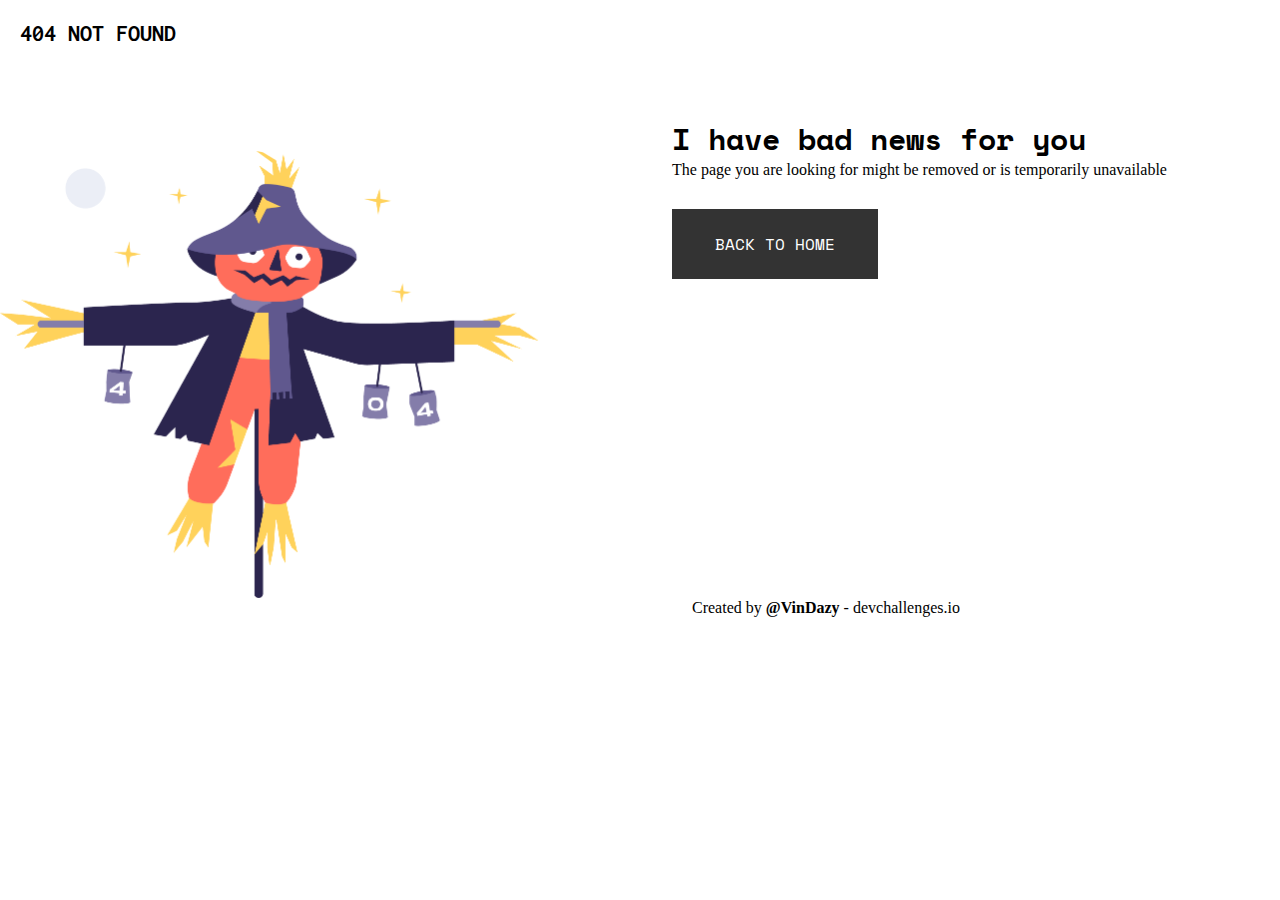
<file: index.html>
<!DOCTYPE html>
<html lang="en">
<head>
    <meta charset="UTF-8">
    <meta name="viewport" content="width=device-width, initial-scale=1.0">
    <link rel="shortcut icon" href="./devchallenges.png" type="image/x-icon">
    <link rel="stylesheet" href="style.css" />
    <title>404 PAGE NOT FOUND</title>
</head>
<body>
    <div class="contain">
        <header>
            <h2>404 NOT FOUND</h2>
        </header>
        <div class="content-container">
            <div class="content-img">
                <img src="./Scarecrow.png" alt="">

            </div>
            <div class="content-info">
                <h1>
                    I have bad news for you 
                </h1>
                <p>
                    The page you are looking 
                    for might be removed or is temporarily unavailable
                </p>
                <button>
                    Back to home
                </button>
                <footer>
                    <div class="footer">
                        <p>Created by <b> @VinDazy</b> - devchallenges.io</p>
                    </div>
                </footer>
            </div>
        </div>
    </div> 
    
</body>
</html>
</file>
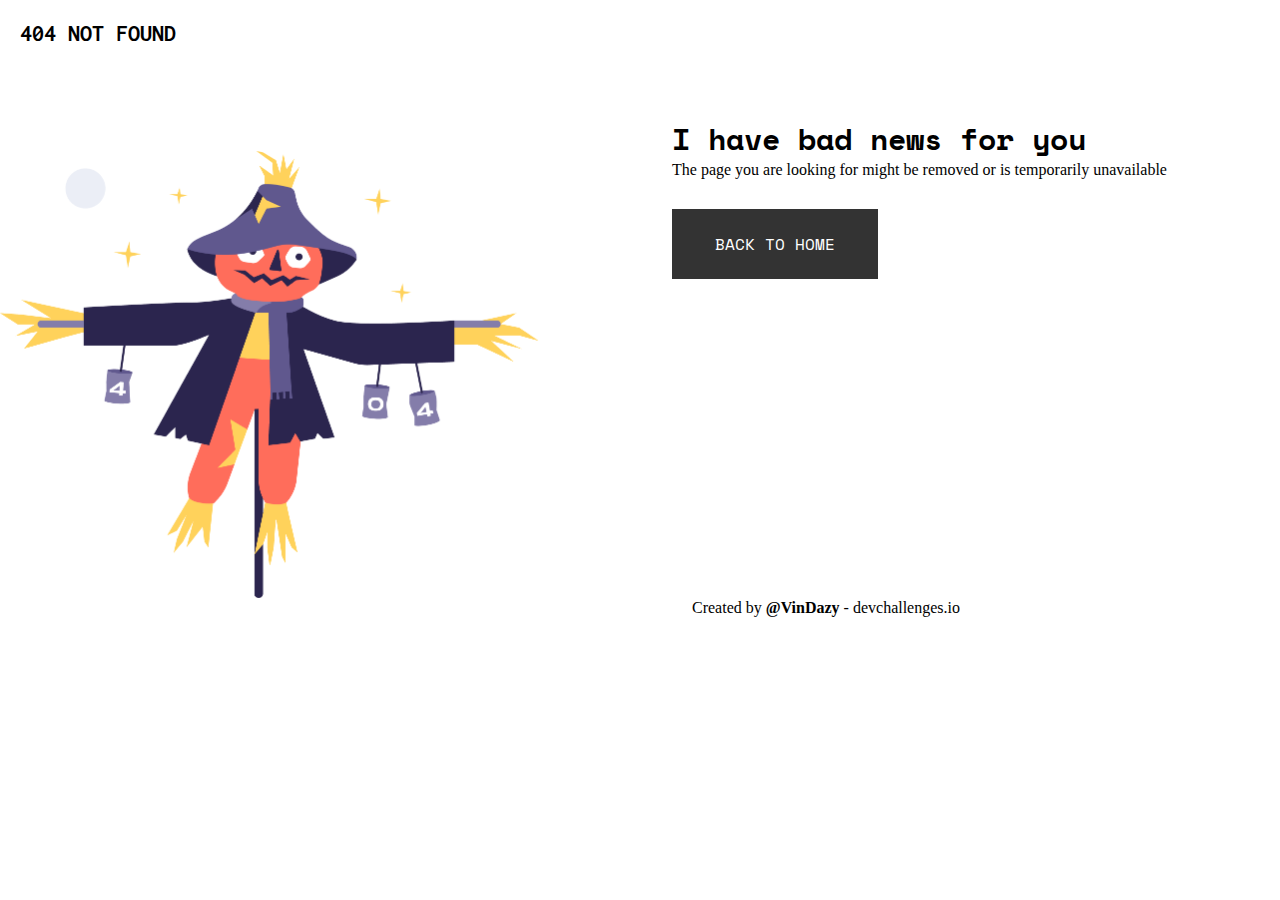
<file: index_vin.html>
<!DOCTYPE html>
<html lang="en">
<head>
    <meta charset="UTF-8">
    <meta http-equiv="X-UA-Compatible" content="IE=edge">
    <meta name="viewport" content="width=device-width, initial-scale=1.0">
    <link rel="shortcut icon" href="./devchallenges.png" type="image/x-icon">
    <link rel="stylesheet" href="style.css" />
    <title>404 PAGE NOT FOUND</title>
</head>
<body>
    <div class="contain">
        <header>
            <h2>404 NOT FOUND</h2>
        </header>
        <div class="content-container">
            <div class="content-img">
                <img src="./Scarecrow.png" alt="">

            </div>
            <div class="content-info">
                <h1>
                    I have bad news for you 
                </h1>
                <p>
                    The page you are looking 
                    for might be removed or is temporarily unavailable
                </p>
                <button>
                    Back to home
                </button>
                <footer>
                    <div class="footer">
                        <p>Created by <b> @VinDazy</b> - devchallenges.io</p>
                    </div>
                </footer>
            </div>
        </div>
    </div> 
    
</body>
</html>
</file>
<file: style.css>
@import url('https://fonts.googleapis.com/css2?family=Inconsolata:wght@700&family=Space+Mono:wght@700&display=swap');
/*font-family: 'Inconsolata', monospace;*/
/*font-family: 'Space Mono', monospace;*/

*{
    margin  : 0;
    padding : 0;
    box-sizing : border-box;
}
body{
    max-width: 1440px;
    margin: 0 auto;
}
.container{
    width: 80%;
    margin: 0 auto;
}
h2{
    font-size: 24px;
    font-family: "Inconsolata",monospace;
    text-transform: uppercase;
    padding: 20px;
    font-weight: 700;

}
.content-container{
    margin-top: 50px;
    display:flex;
    justify-content: space-between;
    align-items: center;

}
.content-img img{
    width: 539px;
    height: 447px;

}
.content-info h1{
    font-size: 30px;
    font-family: "Space Mono",monospace;

}
.container-info p {
    margin-top: 30px;
    font-size: 20px;
    font-family: "Space Mono",monospace;
}
button{
    all : unset;
    margin-top: 30px;
    background-color :#333333 ;
    font-family: "Space Mono",monospace;
    color: #fff;
    text-size-adjust: 14px;
    text-transform: uppercase;
    font-weight: 700px;
    padding: 23px 43px;
    cursor: pointer;
}
footer{
    margin-top: 100px;
    text-align: center;
    padding: 20px;
	margin-top: 300px;
	margin-right: 300px ;
    
}
@media screen and (max-width:1024px) {
    .content-container{
        flex-direction: column;
        justify-content: center;
    }
    .content-img img{
        width: 286px;
        height: 238px;
    }
    .container-info h1{
        margin-top :50px; 
        font-size: 35px;

    }
    
}
</file>
